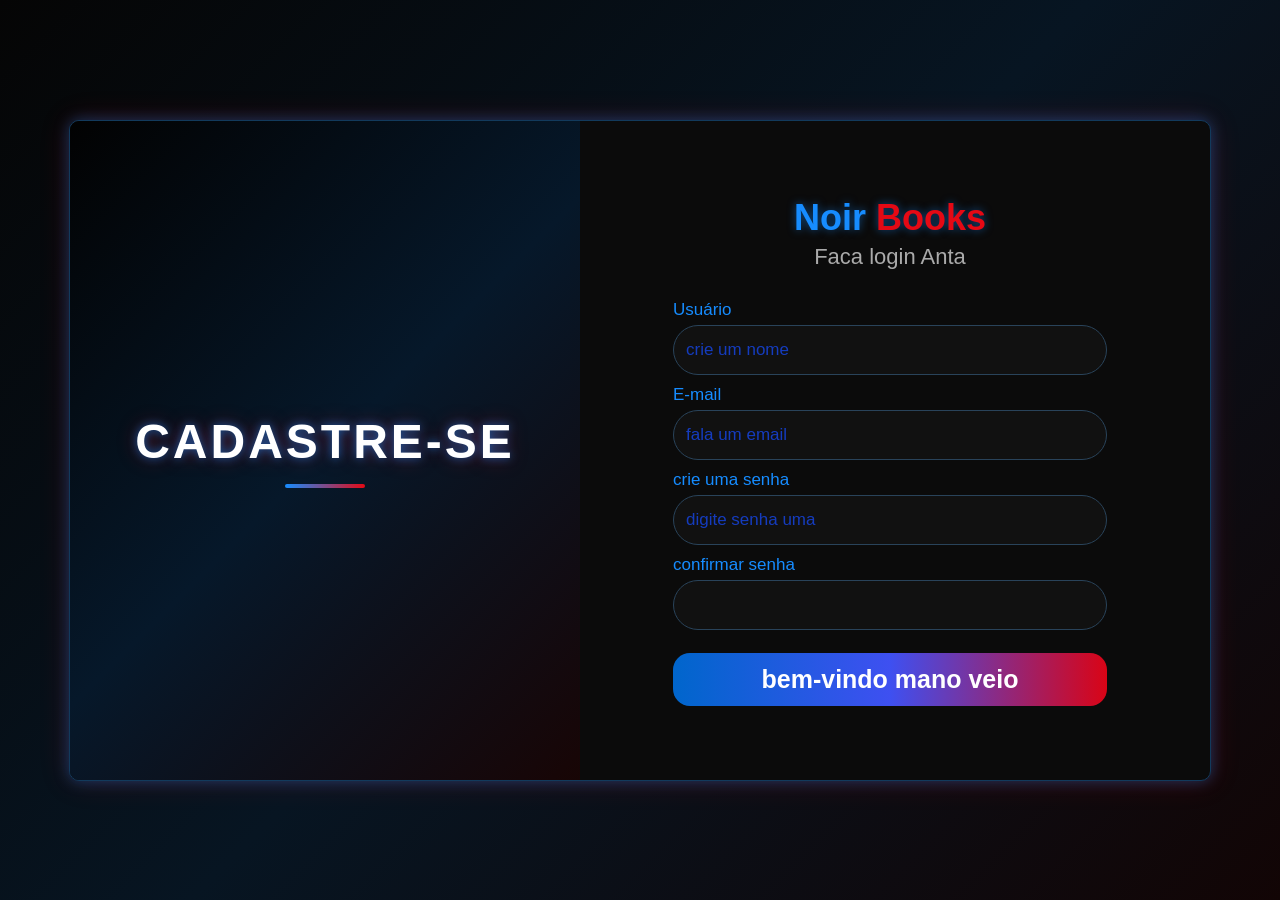
<file: cadastro.html>
<!DOCTYPE html>
<html lang="en">

<head>
    <meta charset="UTF-8">
    <meta http-equiv="X-UA-Compatible" content="IE=edge">
    <meta name="viewport" content="width=device-width, initial-scale=1.0">
    <title>cadastro</title>
    <link rel="stylesheet" href="#">
    <link rel="stylesheet" href="cadastro.css">
</head>

<body>
    <main>

        <section class="sessao-imagem">
            <H1> cadastre-se</H1>

        </section>
        <section class="sessao-login">
            <div class="area-titulo">
                <h1>Noir <span>Books</span></h1>
                <h2>Faca login Anta </h2>
            </div>

            <form action="#" method="post" id="form-cadastro">
 
                <label for="Usuário"> Usuário </label>
                <input type="text" id="Usuário" placeholder="crie um nome">

                <label for="E-mail"> E-mail </label>
                <input type="E-mail" id="E-mail" placeholder="fala um email">

                <label for="senha-1"> crie uma senha </label>
                <input type="senha-1" id="criar-senha" placeholder="digite senha uma">

                <label for="senha-2"> confirmar senha </label>
                <input type="E-mail" id="E-mail" placeholder="">

                <div>
                    <button id="btn-criar" link > bem-vindo mano veio </button>
                    <link rel="stylesheet" href="login.html">
                </div>

            </form>

        </section>

    </main>
</body>

</html>
</file>
<file: cadastro.css>
@import url(style.css);

/* =========================
   CONFIGURAÇÃO GERAL
========================= */


 body {
        background: linear-gradient(
            135deg,
            #050505 0%,
            #071522 50%,
            #120505 100%
        );
    
        width: 100vw;
        height: 100vh;
    
        display: flex;
        justify-content: center;
        align-items: center;
    
        color: #fff;
  }



/* =========================
   CONTAINER PRINCIPAL
========================= */

main {
    width: 1142px;
    height: 661px;

    display: flex;

    background: #0b0b0b;

    border: 1px solid #123a5c;
    border-radius: 10px;

    overflow: hidden;

    box-shadow:
        0 0 15px rgba(22, 140, 255, 0.35),
        0 0 30px rgba(229, 9, 20, 0.20);
}


/* =========================
   ÁREA ESQUERDA
========================= */

.sessao-imagem {
    width: 510px;
    height: 661px;

    display: flex;
    justify-content: center;
    align-items: center;

    background:
        linear-gradient(
            135deg,
            #020202,
            #06182a,
            #180505
        );

    position: relative;
}


/* Título da esquerda */

.sessao-imagem h1 {
    font-size: 48px;

    text-transform: uppercase;

    color: #fff;

    letter-spacing: 3px;

    text-shadow:
        0 0 10px rgba(22, 140, 255, 0.6),
        0 0 20px rgba(229, 9, 20, 0.4);

    position: relative;
}


/* Linha decorativa */

.sessao-imagem h1::after {
    content: "";

    display: block;

    width: 80px;
    height: 4px;

    margin: 15px auto 0;

    background: linear-gradient(
        to right,
        #168cff,
        #e50914
    );

    border-radius: 10px;
}


/* =========================
   ÁREA DO CADASTRO
========================= */

.sessao-login {
    width: 620px;
    height: 661px;

    display: flex;
    flex-direction: column;

    align-items: center;
    justify-content: center;

    background: #0b0b0b;
}


/* =========================
   TÍTULO
========================= */

.area-titulo {
    text-align: center;

    margin-bottom: 25px;
}

.area-titulo h1 {
    font-size: 36px;

    color: #168cff;

    font-weight: 600;

    text-shadow:
        0 0 8px rgba(22, 140, 255, 0.5);
}

.area-titulo h1 span {
    color: #e50914;
}

.area-titulo h2 {
    font-size: 22px;

    color: #aaa;

    font-weight: 400;

    margin-top: 5px;
}

form input{
    

    width: 100%;

    height: 50px;

    padding: 5px 12px;

    font-size: 17px;

    color: #fff;

    background: #111;

    border: 1px solid #29435a;

    border-radius: 100px;

    outline: none;

    transition: 0.3s;

}

/* =========================
   FORMULÁRIO
========================= */

form {
    display: flex;

    flex-direction: column;

    width: 434px;

    gap: 5px;
}


/* =========================
   LABEL
========================= */

form label {
    color: #168cff;

    font-size: 17px;

    font-weight: 500;

    margin-top: 5px;
}


/* =========================
   INPUTS
========================= */

#usuario {
    width: 100%;

    height: 50px;

    padding: 5px 12px;

    font-size: 17px;

    color: #fff;

    background: #111;

    border: 1px solid #29435a;

    border-radius: 100px;

    outline: none;

    transition: 0.3s;
}


/* Quando clicar no campo */

form input[type="text"]:focus,
form input[type="email"]:focus,
form input[type="senha"]:focus {

    
    width: 100%;
    height: 40px;

    background: #111;
    color: white;

    border: 2px solid #dfdfdf;
    border-radius: 5px;

    padding: 5px 156px;

    outline: none;
  
}


/* Placeholder */

form input::placeholder {
    color: #153cbe;
   font-size: 17px;
   border-radius: 0px
}


/* =========================
   CHECKBOX
========================= */

.links-senha {
    display: flex;

    align-items: center;

    margin-top: 22px;
}

.links-senha input[type="checkbox"] {
    width: 17px;
    height: 17px;

    accent-color: #e50914;

    cursor: pointer;
}


/* =========================
   BOTÃO CADASTRAR
========================= */

#btn-criar {
    margin-top: 18px;

    padding: 12px;

    width: 100%;

    font-size: 25px;

    font-weight: 600;

    color: #ffffff;

    background: linear-gradient(
        to right,
        #0066cc,
        #3e50f1,
        #d90416
    );

    border: none;

    border-radius: 17px;

    cursor: pointer;

    text-align: center;

    text-decoration: none;

    transition: 0;
}


/* Hover */

#btn-criar:hover {
    transform: translateY(-2px);

    box-shadow:
        0 0 12px rgba(33, 117, 201, 0.979),
        0 0 15px rgba(217, 4, 22, 0.4);
}


/* =========================
   LINK ENTRAR
========================= */

#btn-entrar {
    margin-top: 12px;

    color: #168cff;

    font-size: 16px;

    text-decoration: none;

    text-align: center;

    transition: 0.3s;
}

#btn-entrar:hover {
    color: #e50914;

    text-shadow:
        0 0 8px rgba(229, 9, 20, 0.5);
}
</file>
